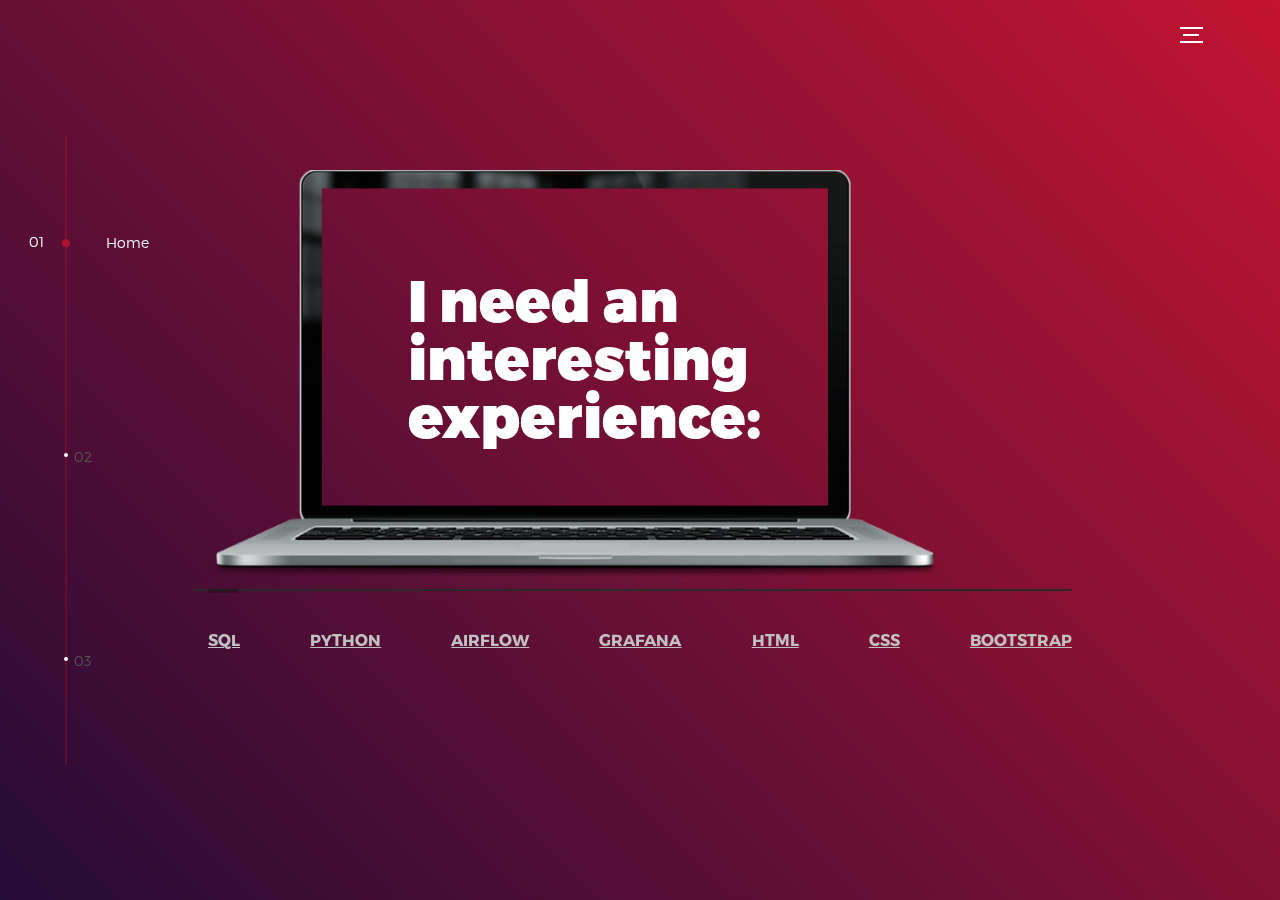
<file: index.html>
<!DOCTYPE html>
<html lang="en">
<head>
  <title>TT</title>
  <meta charset="utf-8">
  <meta name="viewport" content="width=device-width, initial-scale=1">
  <meta http-equiv="X-UA-Compatible" content="IE=edge">
  <meta name="description" content="HTML5 website template">
  <meta name="keywords" content="global, template, html, sass, jquery">
  <script src="assets/js/main.js"></script>
  <meta name="author" content="Taras Tus">
  <link rel="stylesheet" href="assets/css/main.css">

  <!--adding preprocessor cscc (mains.css)-->
    <!--<link rel="stylesheet" href="assets/css/main.scss">-->
</head>
<body class="no-scroll">
<!-- notification for small viewports and landscape oriented smartphones -->
<div class="device-notification">
  <a class="device-notification--logo" href="#0">
    <!--<img src="assets/img/logo.png" alt="Taras Tus">-->
    <p>TT</p>
  </a>
  <p class="device-notification--message">Global has so much to offer that we must request you orient your device to portrait or find a larger screen. You won't be disappointed.</p>
</div>

<div  class="perspective effect-rotate-left">
  <div  class="container"><div class="outer-nav--return"></div>
    <div id="viewport" class="l-viewport">
      <div class="l-wrapper">
        <header class="header">
          <a class="header--logo" href="index.html">
            <!--<img src="assets/img/logo.png" alt="TT">-->
            <!--<p>TT</p>-->
          </a>
          <button class="header--cta cta">What I can Do</button>
          <div class="header--nav-toggle">
            <span></span>
          </div>

        </header>
        <nav class="l-side-nav">
          <ul class="side-nav">
            <li class="is-active"><span>Home</span></li>
            <li><span>Skill</span></li>
            <!--<li><span>About</span></li>-->
            <li><span>Contact</span></li>
            <!--<li><span>btn</span></li>--><!--need change-->
          </ul>
        </nav>
        <ul class="l-main-content main-content"><!--add mapp to background-->
          <li class="l-section section section--is-active">
            <div class="intro">
              <div class="intro--banner intro--banner1">
                <!--h1 need add class text but this class need fix -->
                <h1 class="hcolor">I need an<br> interesting <br>experience: </h1><!--add class text to animated text and connect preprocessor main.scss-->
              <!--  <button class="cta, hcolor">What I can Do
                  <svg version="1.1" id="Layer_1" xmlns="http://www.w3.org/2000/svg" xmlns:xlink="http://www.w3.org/1999/xlink" x="0px" y="0px" viewBox="0 0 150 118" style="enable-background:new 0 0 150 118;" xml:space="preserve">
                  <g transform="translate(0.000000,118.000000) scale(0.100000,-0.100000)">
                    <path d="M870,1167c-34-17-55-57-46-90c3-15,81-100,194-211l187-185l-565-1c-431,0-571-3-590-13c-55-28-64-94-18-137c21-20,33-20,597-20h575l-192-193C800,103,794,94,849,39c20-20,39-29,61-29c28,0,63,30,298,262c147,144,272,271,279,282c30,51,23,60-219,304C947,1180,926,1196,870,1167z"/>
                  </g>
                  </svg>
                  <span class="btn-background"></span>
                </button>-->
                <img src="assets/img/6.png" alt="Welcome">
              </div>
              <div class="intro--options">
                <!--<a href="#0">
                  <h3>SQL      </h3>
                  <p>I use it every day at work.</p>
                </a>
                <a href="#0">
                  <h3>Python</h3>
                  <p>I am enhancing my Python skills and applying them to create DAGs (Directed Acyclic Graphs) under Airflow</p>
                </a>
                <a href="#0">
                  <h3>Airflow</h3>
                  <p>I use Apache Airflow to automate processes related to MSSQL and unload databases by migrating processes from MSSQL Server.</p>
                </a>
                <a href="#0">
                  <h3>Grafana</h3>
                  <p>I use it to monitor and analyze changes and errors in database tables after data exchange, as well as to visualize these changes on graphs.</p>
                </a>
                <a href="#0">
                  <h3>HTML </h3>
                  <p>Without him, I wouldn't have written this.</p>
                </a>
                <a href="#0">
                  <h3>CSS</h3>
                  <p>How to Make It Look Good Without CSS.</p>
                </a>
                <a href="#0">
                  <h3>Bootstrap 3</h3>
                  <p>Writing from scratch is challenging; however, having a ready-made framework has simplified frontend development a thousandfold.</p>
                </a>-->
                <a href="#0">
                  <h3 class="hover-trigger">SQL</h3>
                  <div class="hover-window">
                      <p>I use it every day at work.</p>
                  </div>
                </a>
                <a href="#0">
                  <h3 class="hover-trigger">Python</h3>
                  <div class="hover-window">
                      <p>I am enhancing my Python skills and applying them to create DAGs (Directed Acyclic Graphs) under Airflow.</p>
                  </div>
                </a>
                <a href="#0">
                  <h3 class="hover-trigger">Airflow</h3>
                  <div class="hover-window">
                      <p>I use Apache Airflow to automate processes related to MSSQL and unload databases by migrating processes from MSSQL Server.</p>
                  </div>
                </a>
                <a href="#0">
                  <h3 class="hover-trigger">Grafana</h3>
                  <div class="hover-window">
                      <p>I use it to monitor and analyze changes and errors in database tables after data exchange, as well as to visualize these changes on graphs.</p>
                  </div>
                </a>
                <a href="#0">
                  <h3 class="hover-trigger">HTML</h3>
                  <div class="hover-window">
                      <p>Without him, I wouldn't have written this.</p>
                  </div>
                </a>
                <a href="#0">
                  <h3 class="hover-trigger">CSS</h3>
                  <div class="hover-window">
                      <p>How to Make It Look Good Without CSS.</p>
                  </div>
                </a>
                <a href="#0">
                  <h3 class="hover-trigger">Bootstrap</h3>
                  <div class="hover-window">
                      <p>Writing from scratch is challenging; however, having a ready-made framework has simplified frontend development a thousandfold.</p>
                  </div>
                </a>
              </div>
            </div>
          </li>
          <li class="l-section section">
            <div class="work">
              <h2 class="hcolor">My knowledge and level of ownership :</h2>
              <div class="work--lockup">
                <ul class="slider">
                  <li class="slider--item slider--item-leftTwo">
                    <a href="#0">
                      <div class="slider--item-image">
                        <img src="assets/img/bts.png" alt="Bootstrap">
                      </div>
                      <p class="slider--item-title">Bootstrap</p>
                      <p class="slider--item-description">I use it for cross-browser layout like here.</p>
                    </a>
                  </li>
                  <li class="slider--item slider--item-left">
                    <a href="#0">
                      <div class="slider--item-image">
                        <img src="assets/img/html.png" alt="HTML">
                      </div>
                      <p class="slider--item-title">HTML</p>
                      <p class="slider--item-description">Well, how can we do without it.</p>
                    </a>
                  </li>
                  <li class="slider--item slider--item-center">
                    <a href="#0">
                      <div class="slider--item-image">
                        <img src="assets/img/javascript.png" alt="JavaScript">
                      </div>
                      <p class="slider--item-title">JavaScript</p>
                      <p class="slider--item-description">Implementation of various animations and interactivity on pages.</p>
                    </a>
                  </li>
                  <li class="slider--item slider--item-right">
                    <a href="#0">
                      <div class="slider--item-image">
                        <img src="assets/img/css3.png" alt="Css">
                      </div>
                      <p class="slider--item-title">Css</p>
                      <p class="slider--item-description">Stylization without it is the same as without HTML.</p>
                    </a>
                  </li>
                  <!--<li class="slider--item slider--item-rightTwo">
                    <a href="#0">
                      <div class="slider--item-image">
                        <img src="assets/img/angular.png" alt="Angular">
                      </div>
                      <p class="slider--item-title">Angular</p>
                      <p class="slider--item-description">???</p>
                    </a>-->
                  </li>
                  <li class="slider--item slider--item-rightthre">
                    <a href="#0">
                      <div class="slider--item-image">
                        <img src="assets/img/py2.png" alt="Python">
                      </div>
                      <p class="slider--item-title">Python</p>
                      <p class="slider--item-description">I use it to implement scenarios in Airflow.</p>
                    </a>
                  </li>
                  <li class="slider--item slider--item-rightfor">
                    <a href="#0">
                      <div class="slider--item-image">
                        <img src="assets/img/airf5.jpg" alt="Airflow">
                      </div>
                      <p class="slider--item-title">Airflow</p>
                      <p class="slider--item-description">I use it to automate processes related to MSSQL</p>
                    </a>
                  </li>
                  <li class="slider--item slider--item-rightfove">
                    <a href="#0">
                      <div class="slider--item-image">
                        <img src="assets/img/grf4.png" alt="Grafana">
                      </div>
                      <p class="slider--item-title">Grafana</p>
                      <p class="slider--item-description">I use it to implement dashboards related to MSSQL.</p>
                    </a>
                  </li>
                </ul>
                <div class="slider--prev">
                  <svg version="1.1" id="Layer_1" xmlns="http://www.w3.org/2000/svg" xmlns:xlink="http://www.w3.org/1999/xlink" x="0px" y="0px"
                  viewBox="0 0 150 118" style="enable-background:new 0 0 150 118;" xml:space="preserve">
                  <g transform="translate(0.000000,118.000000) scale(0.100000,-0.100000)">
                    <path d="M561,1169C525,1155,10,640,3,612c-3-13,1-36,8-52c8-15,134-145,281-289C527,41,562,10,590,10c22,0,41,9,61,29
                    c55,55,49,64-163,278L296,510h575c564,0,576,0,597,20c46,43,37,109-18,137c-19,10-159,13-590,13l-565,1l182,180
                    c101,99,187,188,193,199c16,30,12,57-12,84C631,1174,595,1183,561,1169z"/>
                  </g>
                  </svg>
                </div>
                <div class="slider--next">
                  <svg version="1.1" id="Layer_1" xmlns="http://www.w3.org/2000/svg" xmlns:xlink="http://www.w3.org/1999/xlink" x="0px" y="0px" viewBox="0 0 150 118" style="enable-background:new 0 0 150 118;" xml:space="preserve">
                  <g transform="translate(0.000000,118.000000) scale(0.100000,-0.100000)">
                    <path d="M870,1167c-34-17-55-57-46-90c3-15,81-100,194-211l187-185l-565-1c-431,0-571-3-590-13c-55-28-64-94-18-137c21-20,33-20,597-20h575l-192-193C800,103,794,94,849,39c20-20,39-29,61-29c28,0,63,30,298,262c147,144,272,271,279,282c30,51,23,60-219,304C947,1180,926,1196,870,1167z"/>
                  </g>
                  </svg>
                </div>
              </div>
            </div>
          </li>
          <li class="l-section section">
            <div class="contact">
              <div class="contact--lockup">
                <div class="contactinfo">

                  <h3>Lviv , Ukraine</h3>

                  <h3>@Email <span>:   <a class="hcolorcontac" href="mailto:Taras.Tus@ukr.net">Taras.Tus@ukr.net</a></h3>

                  <h3>Phone :      <a class="hcolorcontac" href="tel:+380981156700"> +38 (098) 11 56 700</a></h3>

                  <h3>Linkedin :   <a class="hcolorcontac" href="https://www.linkedin.com/in/taras-tus-212291134/">linkedin.com</a></h3>

                </div>
              </div>
            </div>
          </li>
          <!--section where reaslisation radios how to interested me in project -->
<!--NEED REALISATION THIS SECTION-->
          <li class="l-section section">
            <div class="hire">
              <h2 class="hcolors">You want us to do</h2>
              <!-- checkout formspree.io for easy form setup -->
              <form class="work-request"><!--add round skill maps -->
                <div class="work-request--options">
                  <span class="options-a">
                    <!--<input id="opt-1" type="checkbox" value="app design">
                    <label for="opt-1">
                      <svg version="1.1" id="Layer_1" xmlns="http://www.w3.org/2000/svg" xmlns:xlink="http://www.w3.org/1999/xlink" x="0px" y="0px"
                      viewBox="0 0 150 111" style="enable-background:new 0 0 150 111;" xml:space="preserve">
                      <g transform="translate(0.000000,111.000000) scale(0.100000,-0.100000)">
                        <path d="M950,705L555,310L360,505C253,612,160,700,155,700c-6,0-44-34-85-75l-75-75l278-278L550-5l475,475c261,261,475,480,475,485c0,13-132,145-145,145C1349,1100,1167,922,950,705z"/>
                      </g>
                      </svg>
                      App Design
                    </label>-->
                    <!--<input id="opt-2" type="checkbox" value="graphic design">
                    <label for="opt-2">
                      <svg version="1.1" id="Layer_1" xmlns="http://www.w3.org/2000/svg" xmlns:xlink="http://www.w3.org/1999/xlink" x="0px" y="0px"
                      viewBox="0 0 150 111" style="enable-background:new 0 0 150 111;" xml:space="preserve">
                      <g transform="translate(0.000000,111.000000) scale(0.100000,-0.100000)">
                        <path d="M950,705L555,310L360,505C253,612,160,700,155,700c-6,0-44-34-85-75l-75-75l278-278L550-5l475,475c261,261,475,480,475,485c0,13-132,145-145,145C1349,1100,1167,922,950,705z"/>
                      </g>
                      </svg>
                      Graphic Design
                    </label>-->
                    <!--  <input id="opt-3" type="checkbox" value="motion design">
                    <label for="opt-3">
                      <svg version="1.1" id="Layer_1" xmlns="http://www.w3.org/2000/svg" xmlns:xlink="http://www.w3.org/1999/xlink" x="0px" y="0px"
                      viewBox="0 0 150 111" style="enable-background:new 0 0 150 111;" xml:space="preserve">
                      <g transform="translate(0.000000,111.000000) scale(0.100000,-0.100000)">
                        <path d="M950,705L555,310L360,505C253,612,160,700,155,700c-6,0-44-34-85-75l-75-75l278-278L550-5l475,475c261,261,475,480,475,485c0,13-132,145-145,145C1349,1100,1167,922,950,705z"/>
                      </g>
                      </svg>
                      Motion Design
                    </label>-->
                  </span>
                  <span class="options-b">
                    <input id="opt-4" type="checkbox" value="ux design">
                    <label for="opt-4">
                      <svg version="1.1" id="Layer_1" xmlns="http://www.w3.org/2000/svg" xmlns:xlink="http://www.w3.org/1999/xlink" x="0px" y="0px"
                      viewBox="0 0 150 111" style="enable-background:new 0 0 150 111;" xml:space="preserve">
                      <g transform="translate(0.000000,111.000000) scale(0.100000,-0.100000)">
                        <path d="M950,705L555,310L360,505C253,612,160,700,155,700c-6,0-44-34-85-75l-75-75l278-278L550-5l475,475c261,261,475,480,475,485c0,13-132,145-145,145C1349,1100,1167,922,950,705z"/>
                      </g>
                      </svg>
                      UX Design
                    </label>
                    <input id="opt-5" type="checkbox" value="webdesign">
                    <label for="opt-5">
                      <svg version="1.1" id="Layer_1" xmlns="http://www.w3.org/2000/svg" xmlns:xlink="http://www.w3.org/1999/xlink" x="0px" y="0px"
                      viewBox="0 0 150 111" style="enable-background:new 0 0 150 111;" xml:space="preserve">
                      <g transform="translate(0.000000,111.000000) scale(0.100000,-0.100000)">
                        <path d="M950,705L555,310L360,505C253,612,160,700,155,700c-6,0-44-34-85-75l-75-75l278-278L550-5l475,475c261,261,475,480,475,485c0,13-132,145-145,145C1349,1100,1167,922,950,705z"/>
                      </g>
                      </svg>
                      Webdesign
                    </label>
                    <input id="opt-6" type="checkbox" value="marketing">
                      <label for="opt-6">
                      <svg version="1.1" id="Layer_1" xmlns="http://www.w3.org/2000/svg" xmlns:xlink="http://www.w3.org/1999/xlink" x="0px" y="0px"
                      viewBox="0 0 150 111" style="enable-background:new 0 0 150 111;" xml:space="preserve">
                      <g transform="translate(0.000000,111.000000) scale(0.100000,-0.100000)">
                        <path d="M950,705L555,310L360,505C253,612,160,700,155,700c-6,0-44-34-85-75l-75-75l278-278L550-5l475,475c261,261,475,480,475,485c0,13-132,145-145,145C1349,1100,1167,922,950,705z"/>
                      </g>
                      </svg>
                      AppDesign
                    </label>
                  </span>
                </div>
                <div class="work-request--information">
                  <div class="information-name">
                    <input id="name" type="text" spellcheck="false">
                    <label for="name">Name</label>
                  </div>
                  <div class="information-email">
                    <input id="email" type="email" spellcheck="false">
                    <label for="email">Email</label>
                  </div>
                </div>
                <input type="submit" value="Send Request">
              </form>
            </div>
          </li>
        </ul>
      </div>
    </div>
  </div>
  <ul class="outer-nav">
    <li class="is-active">Home</li>
    <li>Skils</li>
    <!--<li>My works</li>-->
    <li>Contact</li>
    <!--<li>Send me mail</li>--><!--NEED ADD NAME TO THIS BUTTON-->
  </ul>
</div>
<!--google maps api -->
<script src="https://ajax.googleapis.com/ajax/libs/jquery/2.2.4/jquery.min.js" defer></script>
<script>window.jQuery || document.write('<script src="assets/js/vendor/jquery-2.2.4.min.js"><\/script>')</script>
<script src="assets/js/functions-min.js"></script>
<script src="assets/js/main.js"></script>
</body>
</html>
</file>
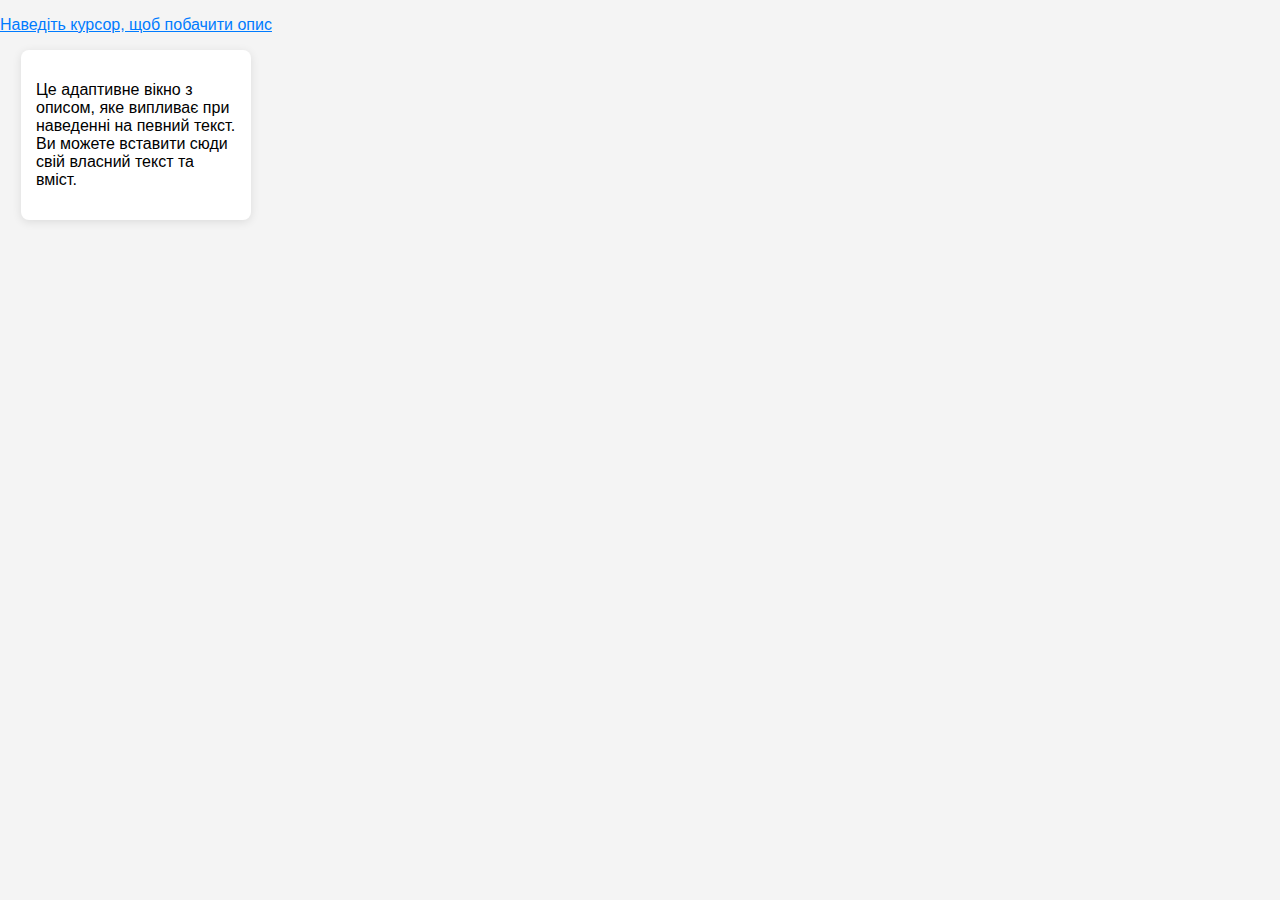
<file: index2.html>
<!DOCTYPE html>
<html lang="en">
<head>
    <meta charset="UTF-8">
    <meta name="viewport" content="width=device-width, initial-scale=1.0">
    <title>Hover Description Window</title>
    <style>
        body {
            font-family: Arial, sans-serif;
            margin: 0;
            padding: 0;
            background-color: #f4f4f4;
        }

        .hover-container {
            position: relative;
            display: inline-block;
        }

        .hover-trigger {
            color: #007BFF;
            cursor: pointer;
            text-decoration: underline;
        }

        .hover-window {
            position: absolute;
            top: 100%;
            left: 50%;
            transform: translateX(-50%);
            min-width: 200px;
            max-width: 400px;
            padding: 15px;
            background-color: #fff;
            box-shadow: 0 2px 10px rgba(0, 0, 0, 0.1);
            border-radius: 8px;
            opacity: 0;
            visibility: hidden;
            transition: opacity 0.3s ease, visibility 0.3s ease;
            z-index: 1;
        }

        .hover-container:hover .hover-window {
            opacity: 1;
            visibility: visible;
        }
    </style>
</head>
<body>

<div class="hover-container">
    <p class="hover-trigger">Наведіть курсор, щоб побачити опис</p>
    <div class="hover-window">
        <p>Це адаптивне вікно з описом, яке випливає при наведенні на певний текст. Ви можете вставити сюди свій власний текст та вміст.</p>
    </div>
</div>

</body>
</html>
</file>
<file: assets/css/main.css>
@font-face {
  font-family: 'Montserrat';
  src: url("fonts/Montserrat-Black.eot");
  src: local("☺"), url("fonts/Montserrat-Black.woff") format("woff"), url("fonts/Montserrat-Black.ttf") format("truetype"), url("fonts/Montserrat-Black.svg") format("svg");
  font-weight: 900;
  font-style: normal
}

@font-face {
  font-family: 'Montserrat';
  src: url("fonts/Montserrat-Bold.eot");
  src: local("☺"), url("fonts/Montserrat-Bold.woff") format("woff"), url("fonts/Montserrat-Bold.ttf") format("truetype"), url("fonts/Montserrat-Bold.svg") format("svg");
  font-weight: 700;
  font-style: normal
}

@font-face {
  font-family: 'Montserrat';
  src: url("fonts/Montserrat-Regular.eot");
  src: local("☺"), url("fonts/Montserrat-Regular.woff") format("woff"), url("fonts/Montserrat-Regular.ttf") format("truetype"), url("fonts/Montserrat-Regular.svg") format("svg");
  font-weight: 400;
  font-style: normal
}

@font-face {
  font-family: 'Montserrat';
  src: url("fonts/Montserrat-Light.eot");
  src: local("☺"), url("fonts/Montserrat-Light.woff") format("woff"), url("fonts/Montserrat-Light.ttf") format("truetype"), url("fonts/Montserrat-Light.svg") format("svg");
  font-weight: 300;
  font-style: normal
}

/*! normalize.css v3.0.2 | MIT License | git.io/normalize */
html {
  font-family: sans-serif;
  -ms-text-size-adjust: 100%;
  -webkit-text-size-adjust: 100%
}

body {
  margin: 0;
 &.no-scrol{
   overflow:hidden;
  }
 }
}

article, aside, details, figcaption, figure, footer, header, hgroup, main, menu, nav, section, summary {
  display: block
}

audio, canvas, progress, video {
  display: inline-block;
  vertical-align: baseline
}

audio:not([controls]) {
  display: none;
  height: 0
}

[hidden], template {
  display: none
}

a {
  background-color: transparent
}


a:active, a:hover {
  outline: 0
}

abbr[title] {
  border-bottom: 1px dotted
}

b, strong {
  font-weight: bold
}

dfn {
  font-style: italic
}

h1 {
  font-size: 2em;
  margin: 0.67em 0
}

mark {
  background: #ff0;
  color: #000
}

small {
  font-size: 80%
}

sub, sup {
  font-size: 75%;
  line-height: 0;
  position: relative;
  vertical-align: baseline
}

sup {
  top: -0.5em
}

sub {
  bottom: -0.25em
}

img {
  border: 0
}

svg:not(:root) {
  overflow: hidden
}

figure {
  margin: 1em 40px
}

hr {
  box-sizing: content-box;
  height: 0
}

pre {
  overflow: auto
}

code, kbd, pre, samp {
  font-family: monospace, monospace;
  font-size: 1em
}

button, input, optgroup, select, textarea {
  color: inherit;
  font: inherit;
  margin: 0
}

button {
  overflow: visible
}

button, select {
  text-transform: none
}

button, html input[type="button"], input[type="reset"], input[type="submit"] {
  -webkit-appearance: button;
  cursor: pointer
}

button[disabled], html input[disabled] {
  cursor: default
}

button::-moz-focus-inner, input::-moz-focus-inner {
  border: 0;
  padding: 0
}

input {
  line-height: normal
}

input[type="checkbox"], input[type="radio"] {
  box-sizing: border-box;
  padding: 0
}

input[type="number"]::-webkit-inner-spin-button, input[type="number"]::-webkit-outer-spin-button {
  height: auto
}

input[type="search"] {
  -webkit-appearance: textfield;
  box-sizing: content-box
}

input[type="search"]::-webkit-search-cancel-button, input[type="search"]::-webkit-search-decoration {
  -webkit-appearance: none
}

fieldset {
  border: 1px solid #c0c0c0;
  margin: 0 2px;
  padding: 0.35em 0.625em 0.75em
}

legend {
  border: 0;
  padding: 0
}

textarea {
  overflow: auto
}

optgroup {
  font-weight: bold
}

table {
  border-collapse: collapse;
  border-spacing: 0
}

td, th {
  padding: 0
}

::-moz-selection {
  background: #FFF498
}

::selection {
  background: #FFF498
}

::-moz-selection {
  background: #FFF498
}

img::-moz-selection {
  background: transparent
}

img::selection {
  background: transparent
}

img::-moz-selection {
  background: transparent
}

body {
  -webkit-tap-highlight-color: #FFF498
}

body {
  background: linear-gradient(45deg,#240b36 ,#c31432);
  font-size: 14px;
  line-height: 1.6;
  font-family: "Montserrat", sans-serif;

  -webkit-font-smoothing: antialiased;
  -webkit-text-size-adjust: 100%
}

.l-viewport {
  position: relative;
  width: 100%;
  height: 100vh;
  box-shadow: 0 0 45px 5px rgba(0, 0, 0, 0.85);
  overflow: hidden
}

.l-wrapper {
  position: relative;
  width: 1440px;
  max-width: 90%;
  height: 100%;
  margin: 0 auto
}

.l-side-nav {
  position: absolute;
  left: 0;
  display: -webkit-box;
  display: -webkit-flex;
  display: -ms-flexbox;
  display: flex;
  height: 100%;
  -webkit-box-align: center;
  -webkit-align-items: center;
  -ms-flex-align: center;
  align-items: center
}


.l-side-nav::before {
  content: "";
  position: absolute;
  top: 50%;
  left: 1px;
  -webkit-transform: translateY(-50%);
  transform: translateY(-50%);
  width: 2px;
  height: 70%;
  max-height: 750px;
  background-color: #ac1232;
  opacity: .35;
  z-index: 10
}

@media (max-width: 1180px) {
  .l-side-nav {
    display: none
  }
}

.l-main-content {
  position: relative;
  width: 100%;
  height: 100%;
  margin: 0;
  padding: 0;
  list-style: none
}

.l-section {
  position: absolute;
  width: 100%;
  height: 100%
}

.device-notification {
  display: none;
  position: fixed;
  top: 0;
  left: 0;
  width: 100%;
  height: 100%;
  -webkit-box-orient: vertical;
  -webkit-box-direction: normal;
  -webkit-flex-direction: column;
  -ms-flex-direction: column;
  flex-direction: column;
  -webkit-box-align: center;
  -webkit-align-items: center;
  -ms-flex-align: center;
  -ms-grid-row-align: center;
  align-items: center;
  -webkit-box-pack: center;
  -webkit-justify-content: center;
  -ms-flex-pack: center;
  justify-content: center;
  background-color: #0c0c0c;
  z-index: 12
}

.device-notification--logo {
  display: -webkit-box;
  display: -webkit-flex;
  display: -ms-flexbox;
  display: flex;
  -webkit-box-align: center;
  -webkit-align-items: center;
  -ms-flex-align: center;
  align-items: center;
  text-decoration: none;
  color: #fff
}

.device-notification--logo p {
  margin: 0 0 0 10px;
  font-size: 16px;
  font-weight: 700;
  text-transform: uppercase
}

.device-notification--message {
  width: 70%;
  margin: 30px 0 0 0;
  font-weight: 700;
  text-align: center
}

@media (max-width: 767px) and (min-width: 601px) and (max-height: 680px) {
  .device-notification {
    display: -webkit-box;
    display: -webkit-flex;
    display: -ms-flexbox;
    display: flex
  }
}

@media (max-width: 600px) and (min-width: 480px) and (max-height: 580px) {
  .device-notification {
    display: -webkit-box;
    display: -webkit-flex;
    display: -ms-flexbox;
    display: flex
  }
}

@media (max-width: 736px) and (min-width: 319px) and (orientation: landscape) {
  .device-notification {
    display: -webkit-box;
    display: -webkit-flex;
    display: -ms-flexbox;
    display: flex
  }
}

@media(max-width: 319px) {
  .device-notification {
    display: -webkit-box;
    display: -webkit-flex;
    display: -ms-flexbox;
    display: flex
  }
}

.section {
  opacity: 0;
  visibility: hidden;
  -webkit-transition: opacity .4s ease-in-out, visibility 0s .4s;
  transition: opacity .4s ease-in-out, visibility 0s .4s
}

.section--is-active {
  opacity: 1;
  visibility: visible;
  z-index: 1;
  -webkit-transition: opacity .4s ease-in-out .4s;
  transition: opacity .4s ease-in-out .4s
}

.section--next {
  -webkit-transform: translateY(-45px);
  transform: translateY(-45px);
  -webkit-transition: -webkit-transform .4s ease-in-out;
  transition: -webkit-transform .4s ease-in-out;
  transition: transform .4s ease-in-out;
  transition: transform .4s ease-in-out, -webkit-transform .4s ease-in-out
}

.section--prev {
  -webkit-transform: translateY(45px);
  transform: translateY(45px);
  -webkit-transition: -webkit-transform .4s ease-in-out;
  transition: -webkit-transform .4s ease-in-out;
  transition: transform .4s ease-in-out;
  transition: transform .4s ease-in-out, -webkit-transform .4s ease-in-out
}

.header {
  position: absolute;
  top: 0;
  left: 0;
  display: -webkit-box;
  display: -webkit-flex;
  display: -ms-flexbox;
  display: flex;
  width: 100%;
  height: 70px;
  -webkit-box-align: center;
  -webkit-align-items: center;
  -ms-flex-align: center;
  align-items: center;
  -webkit-box-pack: justify;
  -webkit-justify-content: space-between;
  -ms-flex-pack: justify;
  justify-content: space-between;
  z-index: 10
}

.header--logo {
  display: -webkit-box;
  display: -webkit-flex;
  display: -ms-flexbox;
  display: flex;
  -webkit-box-align: center;
  -webkit-align-items: center;
  -ms-flex-align: center;
  align-items: center;
  text-decoration: none;
  color: #fff
}

.header--logo p {
  margin: 0 0 0 10px;
  font-size: 16px;
  font-weight: 700;
  text-transform: uppercase
}

.header--nav-toggle-lang {
  display: -webkit-box;
  display: -webkit-flex;
  display: -ms-flexbox;
  display: flex;
  width: 75px;
  height: 75px;
  -webkit-box-orient: vertical;
  -webkit-box-direction: normal;
  -webkit-flex-direction: column;
  -ms-flex-direction: column;
  flex-direction: column;
  -webkit-box-align: center;
  -webkit-align-items: center;
  -ms-flex-align: center;
  align-items: center;
  -webkit-box-pack: center;
  -webkit-justify-content: center;
  -ms-flex-pack: center;
  justify-content: center;
  cursor: pointer
}


.header--nav-toggle-lang span, .header--nav-toggle-lang::before, .header--nav-toggle-lang::after {
  content: "";
  position: relative;
  width: 16px;
  height: 2px;
  background-color: #fff
}

.header--nav-toggle-lang::before {
  bottom: 5px;
  width: 23px
}

.header--nav-toggle-lang::after {
  top: 5px;
  width: 23px
}





.header--nav-toggle {
  display: -webkit-box;
  display: -webkit-flex;
  display: -ms-flexbox;
  display: flex;
  width: 50px;
  height: 50px;
  -webkit-box-orient: vertical;
  -webkit-box-direction: normal;
  -webkit-flex-direction: column;
  -ms-flex-direction: column;
  flex-direction: column;
  -webkit-box-align: center;
  -webkit-align-items: center;
  -ms-flex-align: center;
  align-items: center;
  -webkit-box-pack: center;
  -webkit-justify-content: center;
  -ms-flex-pack: center;
  justify-content: center;
  cursor: pointer
}

.header--nav-toggle span, .header--nav-toggle::before, .header--nav-toggle::after {
  content: "";
  position: relative;
  width: 16px;
  height: 2px;
  background-color: #fff
}

.header--nav-toggle::before {
  bottom: 5px;
  width: 23px
}

.header--nav-toggle::after {
  top: 5px;
  width: 23px
}

.header--cta {
  position: absolute;
  top: 50%;
  left: 50%;
  -webkit-transform: translate(-50%, -50%);
  transform: translate(-50%, -50%);
  padding: 0 20px;
  line-height: 30px;
  text-decoration: none;
  color: #fff;
  font-weight: 700;
  text-transform: uppercase;
  background-color: #0000003b;
  border: none;
  opacity: 0;
  visibility: hidden;
  -webkit-transition: opacity .4s ease-in-out, visibility 0s .4s;
  transition: opacity .4s ease-in-out, visibility 0s .4s
}

.header--cta:focus {
  outline: none
}

.header--cta.is-active {
  opacity: 1;
  visibility:hidden;
  -webkit-transition: opacity .4s ease-in-out .4s;
  transition: opacity .4s ease-in-out .4s
}

@media (max-width: 767px) {
  .header--cta {
    display: none
  }
}

.side-nav {
  position: relative;
  display: -webkit-box;
  display: -webkit-flex;
  display: -ms-flexbox;
  display: flex;
  width: 100px;
  height: 70%;
  max-height: 750px;
  -webkit-box-orient: vertical;
  -webkit-box-direction: normal;
  -webkit-flex-direction: column;
  -ms-flex-direction: column;
  flex-direction: column;
  -webkit-justify-content: space-around;
  -ms-flex-pack: distribute;
  justify-content: space-around;
  margin: 0;
  padding: 0;
  list-style-position: inside;
  z-index: 10
}

.side-nav>li {
  position: relative;
  top: -5px;
  color: #fff;
  font-size: 12px;
  cursor: pointer
}

.side-nav>li span {
  position: relative;
  top: -3px;
  left: 10px;
  color: #fff;
  font-size: 14px;
  font-weight: 300;
  opacity: 0;
  visibility: hidden
}

.side-nav>li::before {
  position: absolute;
  top: 3px;
  left: 10px;
  color: #555;
  font-size: 14px;
  font-weight: 300
}

.side-nav li:nth-child(1)::before {
  content: "01"
}

.side-nav li:nth-child(2)::before {
  content: "02"
}

.side-nav li:nth-child(3)::before {
  content: "03"
}

.side-nav li:nth-child(4)::before {
  content: "04"
}

.side-nav li:nth-child(5)::before {
  content: "05"
}

.side-nav li.is-active {
  color: #ac1232;
  -webkit-transition: color .4s ease-in-out;
  transition: color .4s ease-in-out;
  font-size: 25px;
  right: 2px;
}

.side-nav li.is-active span {
  opacity: 1;
  visibility: visible;
  -webkit-transition: opacity .4s ease-in-out;
  transition: opacity .4s ease-in-out
}

.side-nav li.is-active::before {
  left: -33px;
  color: white;
  top: 10px;
}

.intro {
  position: relative;
  display: -webkit-box;
  display: -webkit-flex;
  display: -ms-flexbox;
  display: flex;
  width: 900px;
  max-width: 75%;
  height: 100%;
  -webkit-box-orient: vertical;
  -webkit-box-direction: normal;
  -webkit-flex-direction: column;
  -ms-flex-direction: column;
  flex-direction: column;
  -webkit-box-pack: center;
  -webkit-justify-content: center;
  -ms-flex-pack: center;
  justify-content: center;
  margin: 0 auto
}

@media (max-width: 1180px) {
  .intro {
    max-width: 100%
  }

}

.intro--banner {
  position: relative;
  height: 475px
}

.intro--banner::before {
  content: "";
  position: absolute;
  bottom: 20px;
  left: -15px;
  right: 0;
  height: 2px;
  background-color: #282828
}

.intro--banner::after {
  content: "";
  position: absolute;
  bottom: 18px;
  left: 0;
  width: 30px;
  height: 4px;
  background-color: #0000003b
}

.intro--banner h1 {
  position: relative;
  font-size: 68px;
  font-weight: 900;
  line-height: 1;
  z-index: 1;

}

.intro--banner button {
  position: relative;
  padding: 5px 17px 5px 12px;
  font-weight: 700;
  text-transform: uppercase;
  background-color: transparent;
  border: none
}

.intro--banner button .btn-background {
  position: absolute;
  top: 0;
  left: 23px;
  right: 0;
  height: 100%;
  background-color: #0000003b;
  z-index: -1;
  -webkit-transition: left .2s ease-in-out;
  transition: left .2s ease-in-out
}

.intro--banner button:hover .btn-background {
  left: 0
}

.intro--banner button:focus {
  outline: none
}

.intro--banner button svg {
  position: relative;
  left: 5px;
  width: 15px;
  fill: #fff
}

.intro--banner img {
  position: absolute;
  bottom: 21px;
  right: -12px
}

.intro--options {
  display: -webkit-box;
  display: -webkit-flex;
  display: -ms-flexbox;
  display: flex;
  -webkit-box-pack: justify;
  -webkit-justify-content: space-between;
  -ms-flex-pack: justify;
  justify-content: space-between;
  margin: 0;
  padding: 0;
  list-style: none
}

.intro--options>a {
  max-width: 250px;
  text-decoration: none;
  color: #c0c0c0;
  -webkit-transition: color .2s ease-in-out;
  transition: color .2s ease-in-out;
}

.intro--options>a:hover {
  color: #fff
}

.intro--options h3 {
  font-size: 16px;
  text-transform: uppercase
}

.intro--options p {
  margin-bottom: 0
}


@media (min-width: 768px) {
  .intro--banner {
    height: 380px
  }

  .intro--banner img {
      position: absolute;
      bottom: 7px;
      right: -68px;
      width: 874px;
    }
  .intro--banner h1 {
    position: relative;
    font-size: 58px !important;
    font-weight: 900;
    line-height: 1;
    z-index: 1;
}
}
@media (min-width: 900px) {
  .intro--banner {
    height: 380px
  }

  .intro--banner img {
      position: absolute;
      bottom: -5px;
      right: 37px;
      width: 920px;
    }
  .intro--banner h1 {
    position: relative;
    font-size: 58px !important;
    font-weight: 900;
    line-height: 1;
    z-index: 1;
}
}


@media (max-width: 600px) {
  .intro--banner img{
    width: 630px;
  }
  .hcolor {
    color: white;
    margin-left: 131px;
  }
}

@media (max-width: 670px) {
  .intro--banner img{
    width: 630px;
  }
  .hcolor {
    color: white;
    margin-left: 230px;
  }
}

@media (max-width: 749px) {
  .intro--banner img{
    width: 630px;
  }
  .hcolor {
    color: white;
    margin-left: 240px;
  }
}


@media (max-width: 767px) {
  .intro--banner img {
    display: none
  }
}


@media (max-width: 767px) {
  .intro--banner {
    height: 305px
  }
  .hcolor {
    color: white;
    margin-left: 240px;
  }

  .intro--banner h1 {
    font-size: 44px !important
  }

  .intro--banner img {
    width: 630px
  }

  .intro--options {
    display: block
  }

  .intro--options>a {
    display: block;
    max-width: 100%;
    margin: 0 0 30px 0
  }

  .intro--options>a:last-child {
    margin-bottom: 0
  }
}
@media (max-width: 320px) {
  .intro--banner h1 {
    font-size: 36px !important
  }
}
@media (max-width: 600px) {
  .intro--banner {
    height: 360px
  }

  .intro--banner h1 {
    font-size: 44px !important
  }

  .intro--banner img {
    display: none
  }
}

@media (max-width: 600px) and (max-height: 750px) {
  .intro--banner {
    height: auto
  }

  .intro--banner::before, .intro--banner::after {
    display: none
  }

  .intro--banner h1 {
  /*  margin-top: 0 */
  }

  .intro--options {
    display: none
  }
}

.work {
  position: relative;
  display: -webkit-box;
  display: -webkit-flex;
  display: -ms-flexbox;
  display: flex;
  width: 960px;
  max-width: 80%;
  height: 100%;
  -webkit-box-orient: vertical;
  -webkit-box-direction: normal;
  -webkit-flex-direction: column;
  -ms-flex-direction: column;
  flex-direction: column;
  -webkit-box-pack: center;
  -webkit-justify-content: center;
  -ms-flex-pack: center;
  justify-content: center;
  margin: 0 auto
}

@media (max-width: 1180px) {
  .work {
    max-width: 100%
  }
}

.work h2 {
  margin: 0 0 20px 0;
  font-size: 30px;
  text-align: center
}

.work--lockup {
  position: relative
}

.work--lockup .slider {
  position: relative;
  display: -webkit-box;
  display: -webkit-flex;
  display: -ms-flexbox;
  display: flex;
  width: 80%;
  margin: 0 auto;
  padding: 0;
  list-style: none
}

.work--lockup .slider--item {
  position: absolute;
  display: none;
  text-align: center
}

.work--lockup .slider--item a {
  text-decoration: none;
  color: #858585
}

.work--lockup .slider--item-title {
  margin-top: 10px;
  font-size: 12px;
  font-weight: 700;
  text-transform: uppercase
}

.work--lockup .slider--item-description {
  display: none;
  max-width: 250px;
  margin: 0 auto
}

.work--lockup .slider--item-image {
  width: 150px;
  height: 150px;
  margin: 0 auto;
  border-radius: 50%;
  overflow: hidden
}

.work--lockup .slider--item-image img {
  width: 100%
}

.work--lockup .slider--item-left {
  top: 50%;
  left: 0;
  -webkit-transform: translateY(-50%);
  transform: translateY(-50%);
  display: block
}

.work--lockup .slider--item-right {
  top: 50%;
  right: 0;
  -webkit-transform: translateY(-50%);
  transform: translateY(-50%);
  display: block
}

.work--lockup .slider--item-center {
  position: relative;
  top: 30px;
  left: 50%;
  -webkit-transform: translateX(-50%);
  transform: translateX(-50%);
  display: block
}

.work--lockup .slider--item-center a {
  color: #fff
}

.work--lockup .slider--item-center .slider--item-title {
  margin-top: 25px;
  font-size: 16px
}

.work--lockup .slider--item-center .slider--item-description {
  display: block
}

.work--lockup .slider--item-center .slider--item-image {
  width: 300px;
  height: 300px
}

.work--lockup .slider--next, .work--lockup .slider--prev {
  position: absolute;
  top: 160px;
  display: -webkit-box;
  display: -webkit-flex;
  display: -ms-flexbox;
  display: flex;
  width: 50px;
  height: 50px;
  -webkit-box-align: center;
  -webkit-align-items: center;
  -ms-flex-align: center;
  align-items: center;
  -webkit-box-pack: center;
  -webkit-justify-content: center;
  -ms-flex-pack: center;
  justify-content: center;
  background: linear-gradient(45deg,#240b36 ,#c31432);
  border-radius: 50%;
  cursor: pointer
}

.work--lockup .slider--next svg, .work--lockup .slider--prev svg {
  width: 20px;
  fill: #fff
}

.work--lockup .slider--next {
  right: 0
}

.work--lockup .slider--prev {
  left: 0
}

@media (max-width: 900px) {
  .work--lockup .slider--item-image {
    width: 120px;
    height: 120px
  }

  .work--lockup .slider--item-center .slider--item-image {
    width: 240px;
    height: 240px
  }

  .work--lockup .slider--next, .work--lockup .slider--prev {
    top: 130px
  }
}

@media (max-width: 767px) {
  .work--lockup .slider {
    width: 75%
  }

  .work--lockup .slider--item-image {
    width: 90px;
    height: 90px
  }

  .work--lockup .slider--item-center .slider--item-image {
    width: 190px;
    height: 190px
  }

  .work--lockup .slider--next, .work--lockup .slider--prev {
    top: 105px
  }
}

@media (max-width: 600px) {
  .work--lockup .slider {
    width: auto
  }

  .work--lockup .slider--item-left, .work--lockup .slider--item-right {
    display: none
  }
}

.about {
  position: relative;
  display: -webkit-box;
  display: -webkit-flex;
  display: -ms-flexbox;
  display: flex;
  width: 900px;
  max-width: 75%;
  height: 100%;
  -webkit-box-orient: vertical;
  -webkit-box-direction: normal;
  -webkit-flex-direction: column;
  -ms-flex-direction: column;
  flex-direction: column;
  -webkit-box-pack: center;
  -webkit-justify-content: center;
  -ms-flex-pack: center;
  justify-content: center;
  margin: 0 auto
}

@media (max-width: 1180px) {
  .about {
    max-width: 100%
  }
  .hcolor{
    color:white;
    margin-left: 200px;
  }
  .hcolorcontac{
    color:white;
    margin-left: 0px;
  }
}
@media (min-width: 900px) {
  .about {
    max-width: 100%
  }
  .hcolor{
    color:white;
    margin-left: 200px;
  }
  .hcolorcontac{
    color:white;
    margin-left: 0px;
  }
}


@media (min-width: 1280px) {
  .about {
    max-width: 100%
  }
  .hcolor{
    color:white;
    margin-left: 200px;
  }
  .hcolorcontac{
    color:white;
    margin-left: 0px;
  }
}
@media (min-width: 1280px) {
  .about {
    max-width: 100%
  }
  .hcolor{
    color:white;
    margin-left: 200px;
  }
  .hcolorcontac{
    color:white;
    margin-left: 0px;
  }
}

.about--banner {
  position: relative;
  height: 475px
}

.about--banner::before {
  content: "";
  position: absolute;
  top: 20px;
  left: 200px;
  -webkit-transform: rotate(-25deg);
  transform: rotate(-25deg);
  border: 5px solid #0000003b;
  border-right-color: transparent;
  border-bottom-color: transparent
}

.about--banner::after {
  content: "";
  position: absolute;
  top: 75px;
  left: 400px;
  -webkit-transform: rotate(45deg);
  transform: rotate(45deg);
  width: 10px;
  height: 10px;
  background-color: #0000003b
}


.hcolor{
  color:white;

}
.about--banner h2 {
  position: relative;
  margin-top: 35px;
  font-size: 68px;
  font-weight: 900;
  line-height: 1;
  z-index: 1
}

.about--banner h2::before {
  content: "";
  position: absolute;
  top: 60px;
  left: 268px;
  width: 30px;
  height: 30px;
  background-color: #0000003b;
  border-radius: 50%
}

.about--banner h2::after {
  content: "";
  position: absolute;
  top: 255px;
  left: 255px;
  width: 10px;
  height: 10px;
  background-color: #0000003b
}

.about--banner a {
  padding: 5px 17px 5px 0;
  text-decoration: none;
  color: #fff;
  font-weight: 700;
  text-transform: uppercase;
  background-color: transparent
}

.about--banner a:hover svg {
  left: 10px
}

.about--banner a svg {
  position: relative;
  left: 5px;
  width: 15px;
  fill: #fff;
  -webkit-transition: left .2s ease-in-out;
  transition: left .2s ease-in-out
}

.about--banner img {
  position: absolute;
  bottom: -90px;
  right: -12px
}

.about--options {
  display: -webkit-box;
  display: -webkit-flex;
  display: -ms-flexbox;
  display: flex;
  max-width: 600px;
  -webkit-box-pack: justify;
  -webkit-justify-content: space-between;
  -ms-flex-pack: justify;
  justify-content: space-between;
  margin: 0;
  padding: 0;
  list-style: none
}

.about--options>a {
  position: relative;
  width: 150px;
  height: 75px;
  text-decoration: none;
  color: #fff;
  border: 10px solid #0000003b;
  background-position: center;
  background-size: cover;
  background-repeat: no-repeat
}

.about--options>a:nth-child(1) {
  background-image: url("../img/about-winners.jpg")
}

.about--options>a:nth-child(2) {
  background-image: url("../img/about-philosophy.jpg")
}

.about--options>a:nth-child(3) {
  background-image: url("../img/about-history.jpg")
}

.about--options>a:hover h3 {
  bottom: -50px
}

.about--options h3 {
  position: absolute;
  bottom: -38px;
  left: 10px;
  font-size: 16px;
  text-transform: uppercase;
  -webkit-transition: bottom .2s ease-in-out, left .2s ease-in-out;
  transition: bottom .2s ease-in-out, left .2s ease-in-out
}

@media (max-width: 767px) {
  .about--banner {
    height: 305px
  }

  .about--banner::before {
    top: 0;
    left: 125px
  }

  .about--banner::after {
    top: 35px;
    left: 260px
  }

  .about--banner h2 {
    margin-top: 10px;
    font-size: 44px
  }

  .about--banner h2::before {
    top: 28px;
    left: 168px
  }

  .about--banner h2::after {
    top: 163px;
    left: 163px
  }

  .about--banner img {
    width: 315px
  }
}



@media (max-width: 600px) {
  .about--banner {
    height: auto
  }
  .hcolor{
    margin-left: 55px;
  }
  .hcolorcontac{
    color: white;
    margin-left: 0px;
    
  }

  .contactinfo {
    font-size: 100% !important;
    color: white;
}

  .about--banner::before {
    left: 155px
  }

  .about--banner::after {
    left: 310px
  }

  .about--banner h2 {
    margin-top: 0;
    font-size: 55px
  }

  .about--banner h2::before {
    top: 43px;
    left: 214px
  }

  .about--banner h2::after {
    top: 205px;
    left: 205px
  }

  .about--banner img {
    display: none
  }

  .about--options {
    display: none
  }
}

.contact {
  position: fixed;
  top: 0;
  left: 0;
  width: 100%;
  height: 100%;
  /*background-image: url("../img/contact-visual.jpg");*/
  background-position: center;
  background-size: cover;
  background-repeat: no-repeat;

}

.contact--lockup {
  position: relative;
  display: -webkit-box;
  display: -webkit-flex;
  display: -ms-flexbox;
  display: flex;
  width: 900px;
  max-width: 50%;
  height: 100%;
  -webkit-box-align: center;
  -webkit-align-items: center;
  -ms-flex-align: center;
  align-items: center;
  -webkit-box-pack: end;
  -webkit-justify-content: flex-end;
  -ms-flex-pack: end;
  justify-content:center;
 margin: 0 auto
}
.contactinfo{
  font-size: 200%;
  color: white;
}


@media (max-width: 1920px) {
  .contactinfo{
    font-size: 200% !important;
    color: white;
  }
}

@media (max-width: 1310px) {
  .contactinfo{
    font-size: 150% !important;
    color: white;
  }
}



@media (max-width: 1180px) {
  .contact--lockup {
    max-width: 90%
  }
  .contactinfo{
    font-size: 100% !important;
    color: white;
  }
}

@media (max-width: 767px) {
  .contact--lockup {
    -webkit-box-pack: center;
    -webkit-justify-content: center;
    -ms-flex-pack: center;
    justify-content: center
  }
}

.contact--lockup .modal {
  padding: 45px 45px;
  text-align: center;
  box-shadow: 1px 1px 20px 20px rgb(0, 0, 0);
  border-radius: 2px;
}

.contact--lockup .modal--information p, .contact--lockup .modal--information a {
  display: block;
  margin: 14px 0;
  text-decoration: none;
  color: #000;
  font-weight: 700
}

.contact--lockup .modal--information p {
  margin-top: 0
}

.contact--lockup .modal--options {
  margin: 0;
  padding: 0;
  list-style: none
}

.contact--lockup .modal--options>li {
  width: 130px;
  margin: 0 auto 25px auto
}

.contact--lockup .modal--options li:nth-child(1) {
  background-color: #0000003b;
}

.contact--lockup .modal--options li:nth-child(2) {
  background-color: #0000003b;
}

.contact--lockup .modal--options li:nth-child(3) {
  margin-bottom: 0;
  background-color: #0000003b;
  text-transform: uppercase
}

.contact--lockup .modal--options a {
  display: block;
  width: 100%;
  padding: 8px 0;
  text-decoration: none;
  color: #fff;
  font-weight: 700
}

.hire {
  position: relative;
  display: -webkit-box;
  display: -webkit-flex;
  display: -ms-flexbox;
  display: flex;
  width: 700px;
  max-width: 75%;
  height: 100%;
  -webkit-box-orient: vertical;
  -webkit-box-direction: normal;
  -webkit-flex-direction: column;
  -ms-flex-direction: column;
  flex-direction: column;
  -webkit-box-pack: center;
  -webkit-justify-content: center;
  -ms-flex-pack: center;
  justify-content: center;
  margin: 0 auto
}

@media (max-width: 1180px) {
  .hire {
    max-width: 100%
  }
}

.hire h2 {
  margin: 0 0 20px 0;
  font-size: 30px;
  text-align: center
}

.work-request {
  display: -webkit-box;
  display: -webkit-flex;
  display: -ms-flexbox;
  display: flex;
  width: 100%;
  -webkit-box-orient: vertical;
  -webkit-box-direction: normal;
  -webkit-flex-direction: column;
  -ms-flex-direction: column;
  flex-direction: column;
  -webkit-box-align: center;
  -webkit-align-items: center;
  -ms-flex-align: center;
  align-items: center;
  color: #fff
}

.work-request input[type="submit"] {
  width: 400px;
  max-width: 100%;
  line-height: 50px;
  font-size: 16px;
  font-weight: 700;
  text-transform: uppercase;
  background-color: #0000003b;
  border: none;
  border-radius: 0
}

.work-request input[type="submit"]:focus {
  outline: none
}

.work-request--options {
  display: -webkit-box;
  display: -webkit-flex;
  display: -ms-flexbox;
  display: flex;
  width: 100%;
  -webkit-box-orient: vertical;
  -webkit-box-direction: normal;
  -webkit-flex-direction: column;
  -ms-flex-direction: column;
  flex-direction: column;
  -webkit-box-align: center;
  -webkit-align-items: center;
  -ms-flex-align: center;
  align-items: center;
  margin: 30px 0
}

.work-request--options .options-a {
  display: -webkit-box;
  display: -webkit-flex;
  display: -ms-flexbox;
  display: flex;
  width: 100%;
  -webkit-box-pack: justify;
  -webkit-justify-content: space-between;
  -ms-flex-pack: justify;
  justify-content: space-between
}

.work-request--options .options-b {
  display: -webkit-box;
  display: -webkit-flex;
  display: -ms-flexbox;
  display: flex;
  width: 72%;
  -webkit-flex-wrap: wrap;
  -ms-flex-wrap: wrap;
  flex-wrap: wrap;
  -webkit-justify-content: space-around;
  -ms-flex-pack: distribute;
  justify-content: space-around
}

.work-request--options label {
  display: block;
  width: 200px;
  margin-bottom: 30px;
  line-height: 50px;
  font-size: 16px;
  font-weight: 700;
  text-align: center;
  border: 2px solid #fff;
  cursor: pointer;
  -webkit-transition: background-color .2s ease-in-out, border-color .2s ease-in-out;
  transition: background-color .2s ease-in-out, border-color .2s ease-in-out
}

.work-request--options label svg {
  position: relative;
  left: -5px;
  width: 0;
  fill: #fff;
  -webkit-transition: width .2s ease-in-out;
  transition: width .2s ease-in-out
}

.work-request--options input[type="checkbox"] {
  display: none
}

.work-request--options input[type="checkbox"]:checked+label {
  background-color: #0000003b;
  border-color: #0000003b
}

.work-request--options input[type="checkbox"]:checked+label svg {
  width: 15px
}

.work-request--information {
  display: -webkit-box;
  display: -webkit-flex;
  display: -ms-flexbox;
  display: flex;
  width: 100%;
  -webkit-box-pack: justify;
  -webkit-justify-content: space-between;
  -ms-flex-pack: justify;
  justify-content: space-between;
  margin-bottom: 60px
}

.work-request--information .information-name, .work-request--information .information-email {
  position: relative;
  width: 45%;
  height: 50px;
  font-size: 30px;
  font-weight: 300
}

.work-request--information input[type="text"], .work-request--information input[type="email"] {
  width: 100%;
  padding: 0 0 5px 0;
  background-color: transparent;
  border: none;
  border-bottom: 1px solid #fff;
  border-radius: 0
}

.work-request--information input[type="text"]:focus, .work-request--information input[type="email"]:focus {
  outline: none;
  background-color: #0c0c0c
}

.work-request--information label {
  position: absolute;
  top: 0;
  left: 0;
  pointer-events: none;
  -webkit-transition: top .2s ease-in-out, font-size .2s ease-in-out;
  transition: top .2s ease-in-out, font-size .2s ease-in-out
}

.work-request--information input:focus+label, .work-request--information input.has-value+label {
  top: -15px;
  font-size: 14px
}

@media (max-width: 767px) {
  .work-request--options {
    -webkit-box-orient: horizontal;
    -webkit-box-direction: normal;
    -webkit-flex-direction: row;
    -ms-flex-direction: row;
    flex-direction: row;
    -webkit-justify-content: space-around;
    -ms-flex-pack: distribute;
    justify-content: space-around
  }

  .work-request--options .options-a, .work-request--options .options-b {
    display: block;
    width: auto
  }
}

@media (max-width: 600px) {
  .work-request--options {
    margin: 20px 0
  }
}

@media (max-width: 600px) and (max-width: 415px) {
  .work-request--options {
    -webkit-box-pack: justify;
    -webkit-justify-content: space-between;
    -ms-flex-pack: justify;
    justify-content: space-between
  }
}

@media (max-width: 600px) {
  .work-request--options label {
    width: 150px;
    margin-bottom: 15px;
    font-size: 14px
  }

  .work-request--options input[type="checkbox"]:checked+label svg {
    width: 12px
  }

  .work-request--information {
    margin-bottom: 30px
  }

  .work-request--information .information-name, .work-request--information .information-email {
    height: 40px;
    font-size: 24px
  }
}

.perspective {
  position: relative;
  width: 100%;
  height: 100%;
  overflow: hidden
}

.perspective--modalview {
  /*position: fixed;*/
  -webkit-perspective: 1500px;
  perspective: 1500px
}

.container {
  position: relative;
  -webkit-transform: translateZ(0) translateX(0) rotateY(0deg);
  transform: translateZ(0) translateX(0) rotateY(0deg);
  min-height: 100%;
  outline: 30px solid #0000003b;
  -webkit-transition: -webkit-transform .4s;
  transition: -webkit-transform .4s;
  transition: transform .4s;
  transition: transform .4s, -webkit-transform .4s
}

.modalview .container {
  position: absolute;
  width: 100%;
  height: 100%;
  overflow: hidden;
  -webkit-backface-visibility: hidden;
  backface-visibility: hidden
}

.effect-rotate-left .container {
  -webkit-transform-origin: 0% 50%;
  transform-origin: 0% 50%;
  -webkit-transition: -webkit-transform .4s;
  transition: -webkit-transform .4s;
  transition: transform .4s;
  transition: transform .4s, -webkit-transform .4s
}

.effect-rotate-left--animate .container {
  -webkit-transform: translateZ(-1800px) translateX(-50%) rotateY(45deg);
  transform: translateZ(-1800px) translateX(-50%) rotateY(45deg);
  outline: 30px solid #0000003b
}

.outer-nav {
  position: absolute;
  top: 50%;
  left: 55%;
  -webkit-transform: translateY(-50%);
  transform: translateY(-50%);
  -webkit-transform-style: preserve-3d;
  transform-style: preserve-3d;
  margin: 0;
  padding: 0;
  list-style: none;
  text-align: center;
  visibility: hidden;
  -webkit-transition: visibility 0s .2s;
  transition: visibility 0s .2s;
  color: #FFFFFF;
}

.outer-nav.is-vis {
  visibility: visible
}

.outer-nav--return {
  position: absolute;
  top: 0;
  left: 0;
  width: 100%;
  height: 100%;
  display: none;
  cursor: pointer;
  z-index: 11
}

.outer-nav--return.is-vis {
  display: block
}

.outer-nav>li {
  -webkit-transform-style: preserve-3d;
  transform-style: preserve-3d;
  -webkit-transform: translateX(350px) translateZ(-1000px);
  transform: translateX(350px) translateZ(-1000px);
  font-size: 55px;
  font-weight: 900;
  opacity: 0;
  cursor: pointer;
  -webkit-transition: opacity .2s, -webkit-transform .2s;
  transition: opacity .2s, -webkit-transform .2s;
  transition: transform .2s, opacity .2s;
  transition: transform .2s, opacity .2s, -webkit-transform .2s
}

.outer-nav>li.is-vis {
  -webkit-transform: translateX(0) translateZ(0);
  transform: translateX(0) translateZ(0);
  opacity: 1;
  -webkit-transition: opacity .4s, -webkit-transform .4s;
  transition: opacity .4s, -webkit-transform .4s;
  transition: transform .4s, opacity .4s;
  transition: transform .4s, opacity .4s, -webkit-transform .4s
}

.outer-nav>li::before {
  content: "";
  position: absolute;
  top: 85%;
  left: 50%;
  -webkit-transform: translate(-50%, -25%);
  transform: translate(-50%, -25%);
  width: 110%;
  height: 5px;
  opacity: 0;
  background-color: #000000;
  border-radius: 60px;
}

.outer-nav>li.is-active::before {
  opacity: 0.3
}

@media (max-width: 767px) {
  .outer-nav>li {
    font-size: 44px
  }
}

@media (max-width: 600px) {
  .outer-nav>li {
    font-size: 34px
  }
}

.outer-nav li.is-vis:nth-child(2) {
  -webkit-transition-delay: .04s;
  transition-delay: .04s
}

.outer-nav li.is-vis:nth-child(3) {
  -webkit-transition-delay: .08s;
  transition-delay: .08s
}

.outer-nav li.is-vis:nth-child(4) {
  -webkit-transition-delay: .12s;
  transition-delay: .12s
}

.outer-nav li.is-vis:nth-child(5) {
  -webkit-transition-delay: .16s;
  transition-delay: .16s
}






/*need fix */

.text {
  top: 50%;
  left: 0px;
  width: 100%;
  position: absolute;
  text-align: center;
  transform: translateY(-50%);
  line-height: 60px;
}
.text span {
  color: #fff;
  /*font-size: 70px;*/
  display: inline-block;
  transition: 1s;
  text-shadow: 0px 0px 0px #8b2f58;
  position: relative;
  top: 0px;
  left: 0px;
  cursor: default;
}
.text span:hover {
  text-shadow: -8px 8px 0px #8b2f58;
  transition: 0.3s;
  top: -8px;
  left: 8px;
}
.text span.space {
  width: 20px;
  height: 100%;
}




.backcolor {
  background: linear-gradient(to right,#f54ea2 0,#ff7676 100%);
}

/*start
*/
.intro--options a {
  position: relative;
  text-decoration: none;
}

.intro--options a:hover .hover-window {
  opacity: 1;
  visibility: visible;
}

.hover-trigger {
  /*color: #007BFF;*/
  text-decoration: underline;

}

.hover-window {
  position: absolute;
  top: 100%;
  left: 50%;
  transform: translateX(-50%);
  min-width: 200px;
  max-width: 400px;
  padding: 15px;
  background: linear-gradient(45deg,#c31432, #240b36);
  font-size: 14px;
  line-height: 1.6;
  font-family: "Montserrat", sans-serif;
  box-shadow: 0 2px 10px rgba(0, 0, 0, 0.1);
  border-radius: 8px;
  opacity: 0;
  visibility: hidden;
  transition: opacity 0.3s ease, visibility 0.3s ease;
  z-index: 1;
}



.hcolorcontac {
  color:white;
}




/*end
/*/

/*preloader ZONE*/

/*.preloader{
  position: fixed;
  width: 100%;
  height: 100%;
  --bg-color: #34314c;
  --size 200px;
  --p1col-color: #ff7473;
  --p2col-color: #ffc952;
  --p3col-color: #47b8e0;
  --thickness: 3px;
  --duration: 1s;
  background-color: var(--bg-color);
  display: flex;
  justify-content: center;
  align-items: center;
  transition: var(--duration);


}
*{
  margin: 0;
}
.preloader_content{
  position: relative;
  width: var(--size);
  height: var(--size);
}

.p1,
.p2,
.p3{
  position: absolute;
  width: 100%;
  height: 100%;
  border-radius: 50%;
  animation: var(--duration);
}
.p1{
border-bottom: var(--thickness) solid var (--p1col-color);
animation-name: identifier1;
}
.p2{
border-right: var(--thickness) solid var (--p2col-color);
animation-name: identifier2;
}
.p3{
border-top: var(--thickness) solid var (--p3col-color);
animation-name: identifier3;
}

@keyframes identifier1 {
0%{transform: rotateX(35deg) rotateY(-45deg) rotateZ(0deg);}
100% {transform: rotateX(35deg) rotateY(-45deg) rotateZ(360deg);}
}
@keyframes identifier2 {
  0%{transform: rotateX(50deg) rotateY(10deg) rotateZ(360deg);}
  100%{transform: rotateX(50deg) rotateY(10deg) rotateZ(360deg);}
}
@keyframes identifier3 {
  0%{transform: rotateX(35deg) rotateY(55deg) rotateZ(360deg);}
  100%{transform: rotateX(35deg) rotateY(55deg) rotateZ(360deg);}
}*/
</file>
